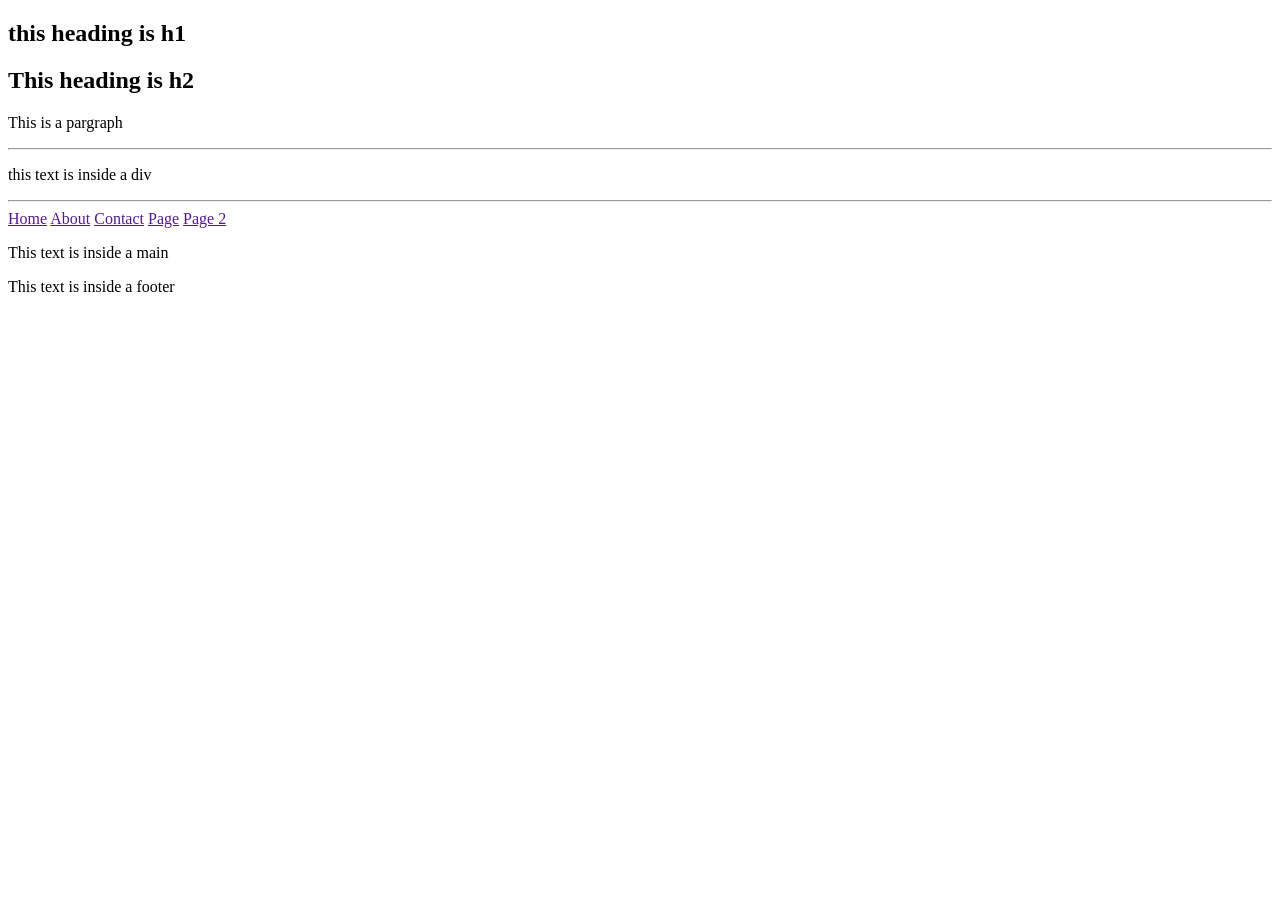
<file: index.html>
<!DOCTYPE html>
<html lang="en">
<head>
    <meta charset="UTF-8">
    <meta name="viewport" content="width=device-width, initial-scale=1.0">
    <title>Document</title>
</head>
<body>
    <section clas="part1">
        <h1>this heading is h1</h1>
        <h2>This heading is h2</h2>
        <p>This is a pargraph</p>
        <hr>
        <div>
            <p>
                this text is inside a div
            </p>
        </div>
        <hr>

        <nav class="navigation">
            <a href="">Home</a>
            <a href="">About</a>
            <a href="">Contact</a>
            <a href="">Page</a>
            <a href="">Page 2</a>
        </nav>

        <main>
            <p>This text is inside a main</p>
        </main>

        <footer>
            This text is inside a footer
        </footer>
    </section>
</body>
</html>
</file>
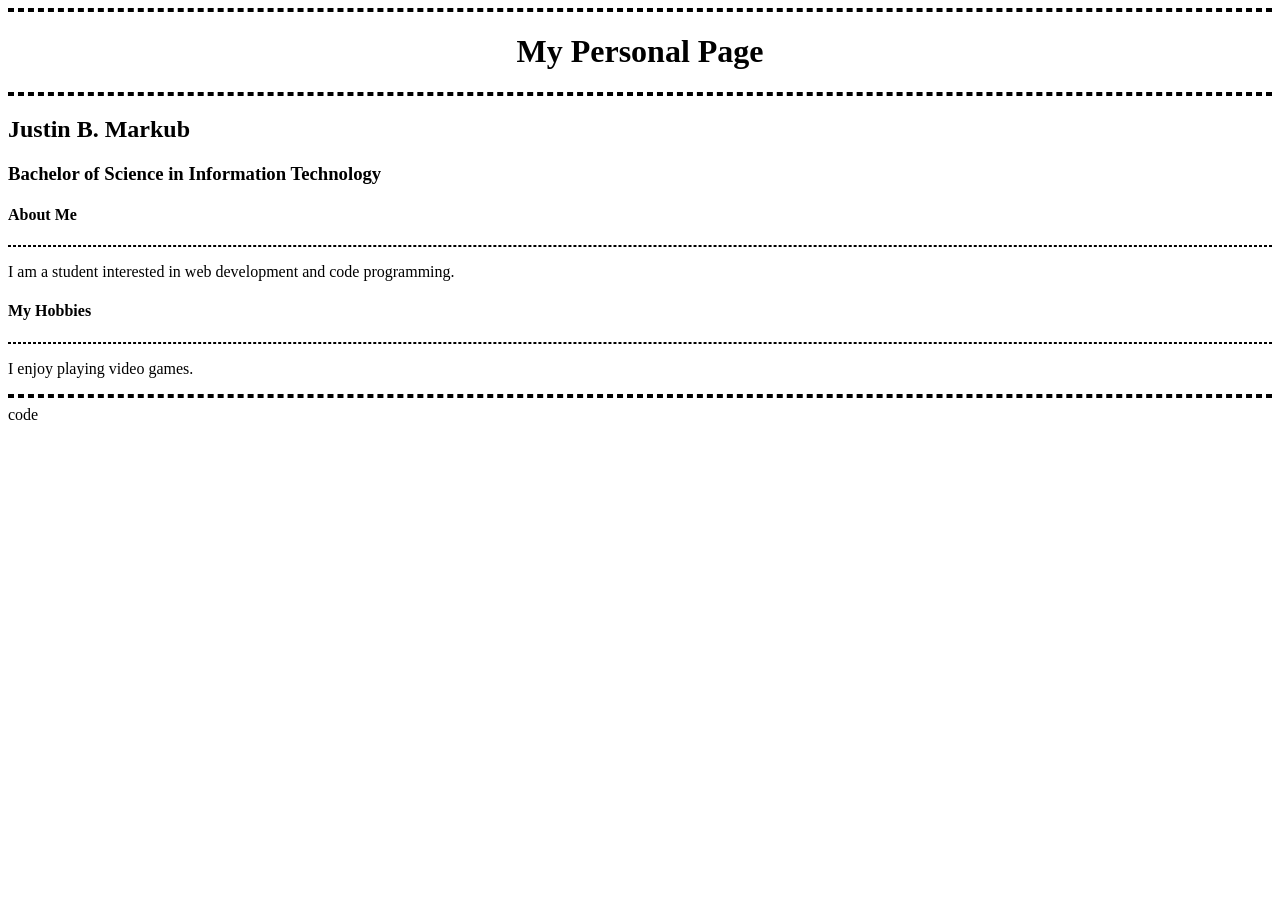
<file: html-lab/index.html>
<!DOCTYPE html>
<html lang="en">
<head>
    <meta charset="UTF-8">
    <meta name="viewport" content="width=device-width, initial-scale=1.0">
    <title>Lab Activity 1</title>
</head>
<body>
    <hr style="border: 2px dashed black;">
    <h1 style="text-align: center;">My Personal Page</h1>
    <hr style="border: 2px dashed black;">
    <h2>Justin B. Markub</h2>
    <h3>Bachelor of Science in Information Technology</h3>
    <h4>About Me</h4>
    <hr style="border: 1px dashed black;">
    <P>I am a student interested in web development and code programming.</P>
    <h4>My Hobbies</h4>
    <hr style="border: 1px dashed black;">
    <p>I enjoy playing video games.</p>
    <hr style="border: 2px dashed black;">
</body>code
</html>
</file>
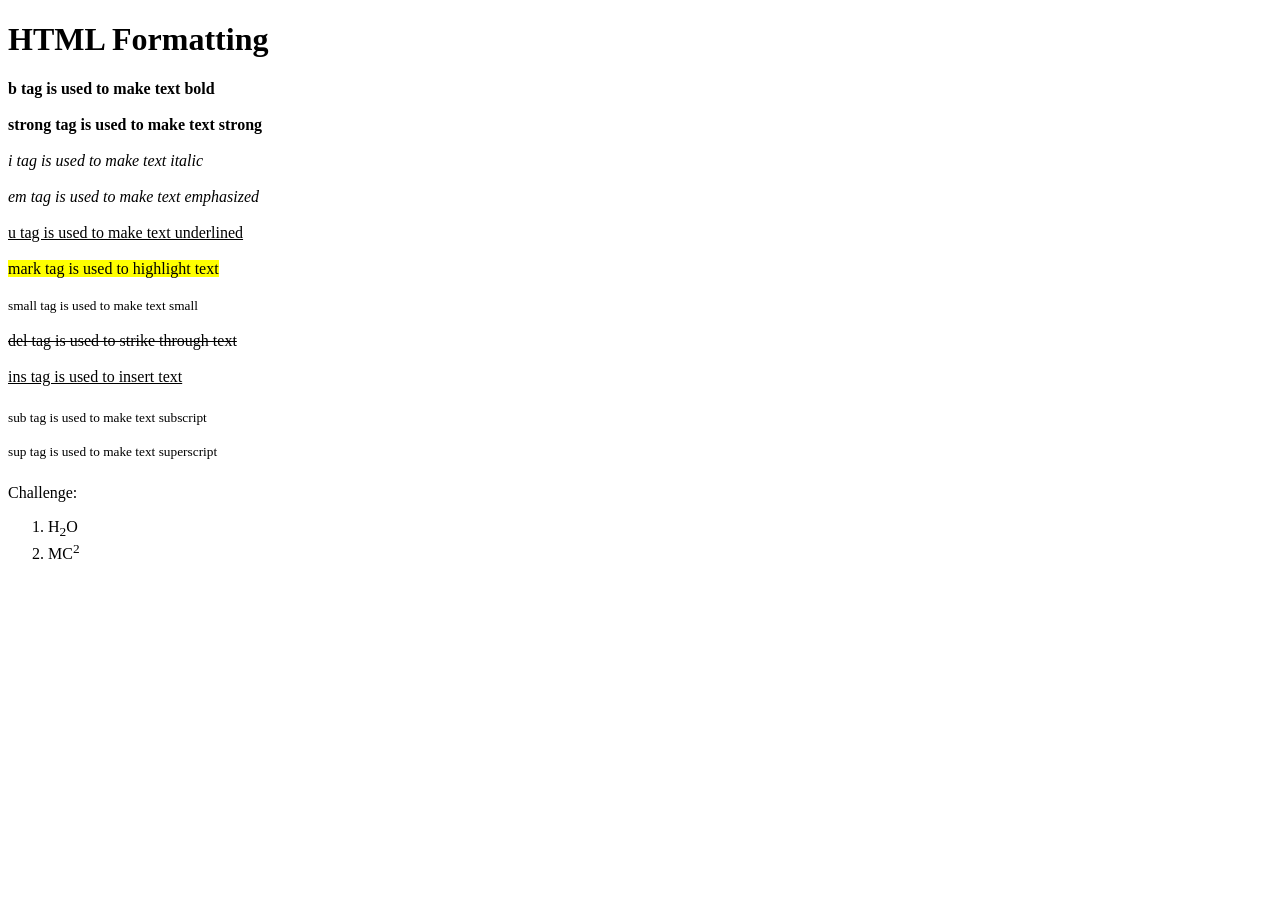
<file: html-lab/formatting.html>
<!DOCTYPE html>
<html lang="en">

<head>
    <meta charset="UTF-8">
    <meta name="viewport" content="width=device-width, initial-scale=1.0">
    <title>Lab Activity 2</title>
</head>

<body>
    <h1>HTML Formatting</h1>
    <p>
        <b>b tag is used to make text bold</b>
        <br><br>
        <strong>strong tag is used to make text strong</strong>
        <br><br>
        <i>i tag is used to make text italic</i>
        <br><br>
        <em>em tag is used to make text emphasized</em>
        <br><br>
        <u>u tag is used to make text underlined</u>
        <br><br>
        <mark>mark tag is used to highlight text</mark>
        <br><br>
        <small>small tag is used to make text small</small>
        <br><br>
        <del>del tag is used to strike through text</del>
        <br><br>
        <ins>ins tag is used to insert text</ins>
        <br><br>
        <sub>sub tag is used to make text subscript</sub>
        <br><br>
        <sup>sup tag is used to make text superscript</sup>
        <br><br>

        <!--Challenge Activity-->
        Challenge:
    <ol>
        <li>H<sub>2</sub>O</li>
        <li>MC<sup>2</sup></li>
    </ol>
    </p>
</body>

</html>
</file>
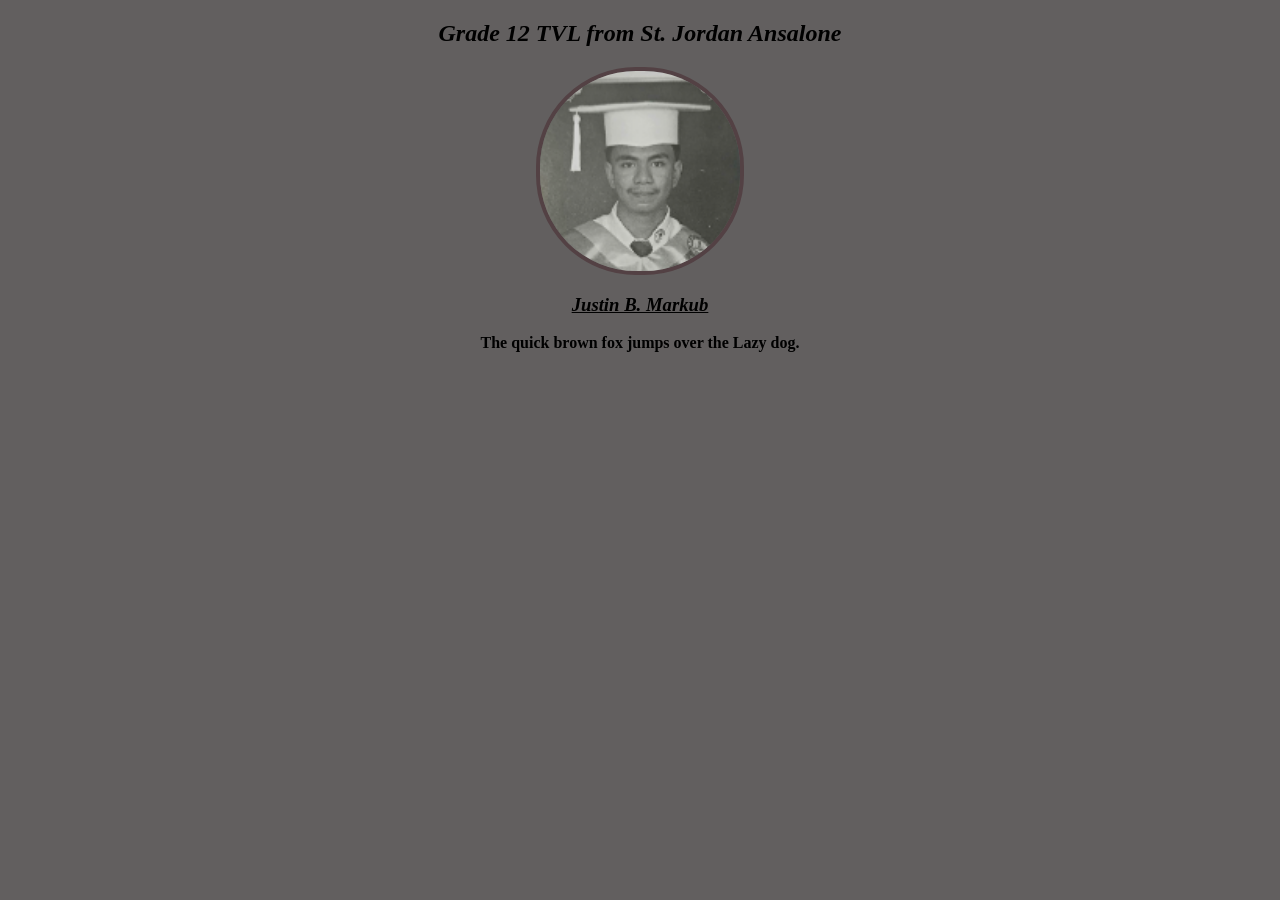
<file: html-lab/images.html>
<!DOCTYPE html>
<html lang="en">
<style>
    .profile-image {
        display: block;
        margin: 0 auto;
        border-radius: 100px;
        border: 4px solid rgb(83, 65, 68);
    }

    body {
        background-color: rgb(98, 95, 95);
        text-align: center;
    }
</style>

<head>
    <meta charset="UTF-8">
    <meta name="viewport" content="width=device-width, initial-scale=1.0">
    <title>images</title>
</head>

<body>
    <h2>
        <i>Grade 12 TVL from St. Jordan Ansalone</i>
    </h2>
    <a href="https://youtu.be/VmCTYPLsP6c?si=8pRlZux3rF4AElM6">
        <img src="profile.jpg" alt="My Profile Picture" width="200" height="200" class="profile-image">
    </a>
    <h3><u><i>
                Justin B. Markub
        </u></i>
    </h3>
    <p> <strong>
            The quick brown fox jumps over the Lazy dog.
        </strong>
    </p>
</body>

</html>
</file>
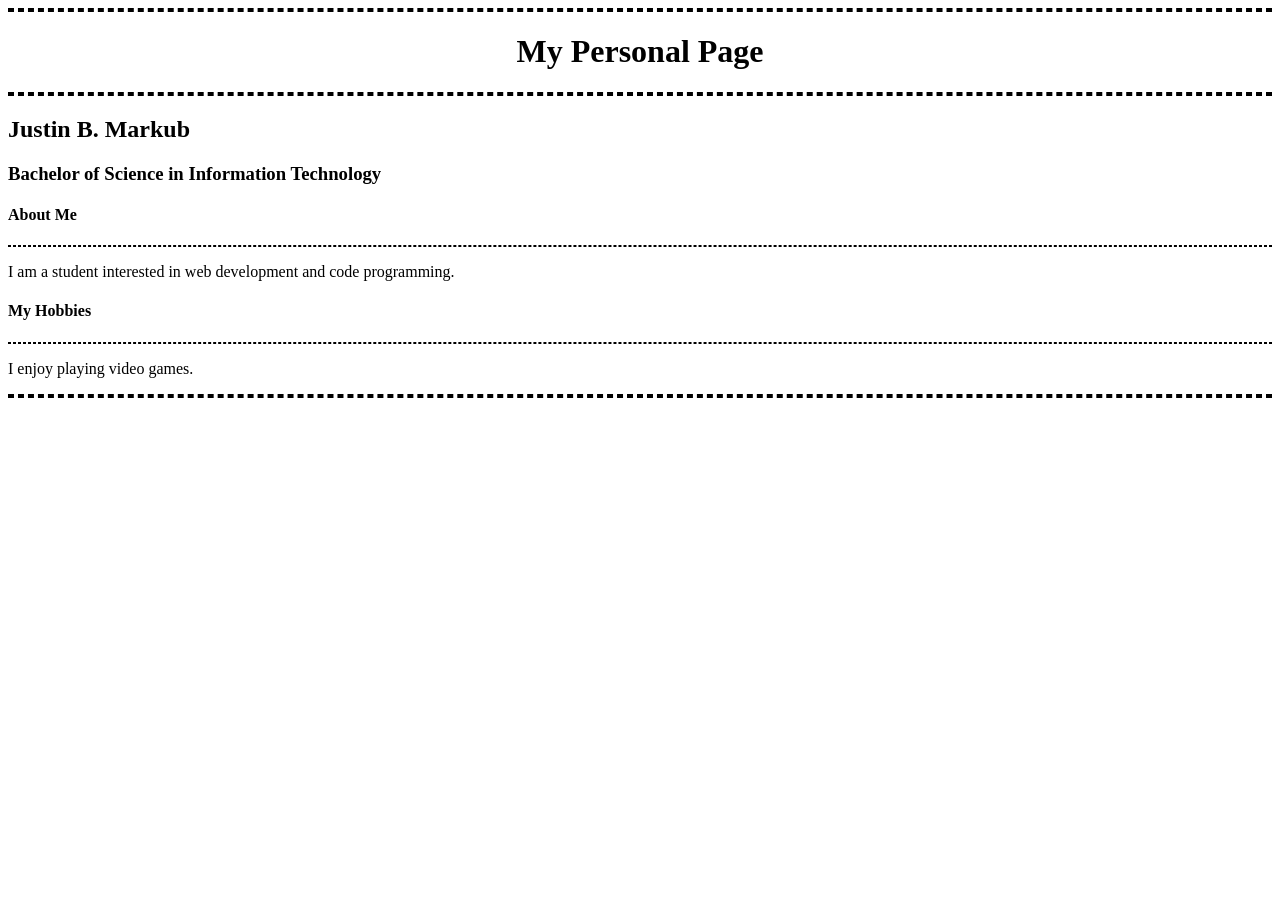
<file: html-lab/index1.html>
<!DOCTYPE html>
<html lang="en">

<head>
    <meta charset="UTF-8">
    <meta name="viewport" content="width=device-width, initial-scale=1.0">
    <title>Lab Activity 1</title>
</head>

<body>
    <hr style="border: 2px dashed black;">
    <h1 style="text-align: center;">My Personal Page</h1>
    <hr style="border: 2px dashed black;">
    <h2>Justin B. Markub</h2>
    <h3>Bachelor of Science in Information Technology</h3>
    <h4>About Me</h4>
    <hr style="border: 1px dashed black;">
    <P>I am a student interested in web development and code programming.</P>
    <h4>My Hobbies</h4>
    <hr style="border: 1px dashed black;">
    <p>I enjoy playing video games.</p>
    <hr style="border: 2px dashed black;">

</body>

</html>
</file>
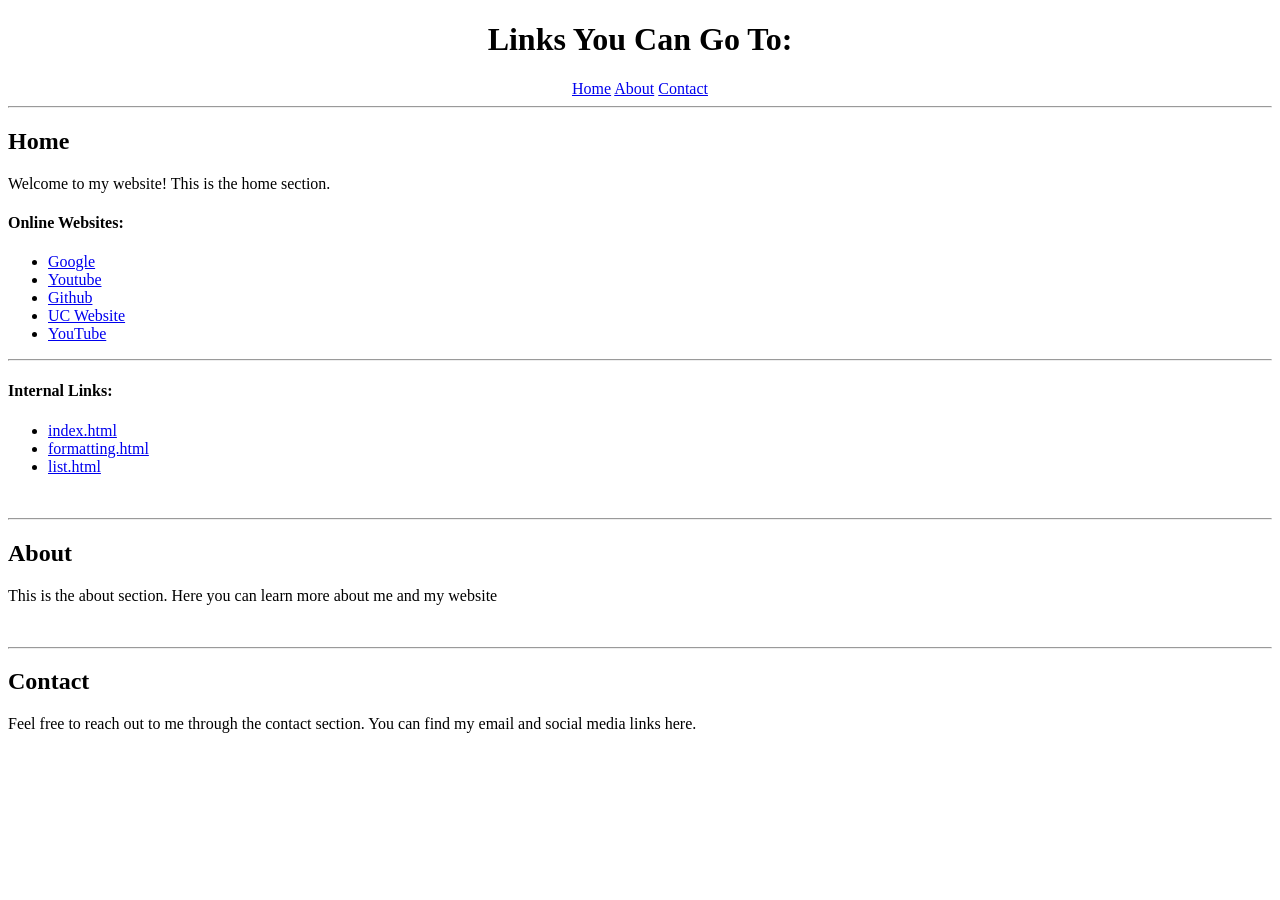
<file: html-lab/links.html>
<!DOCTYPE html>
<html lang="en">

<head>
    <meta charset="UTF-8">
    <meta name="viewport" content="width=device-width, initial-scale=1.0">
    <title>links</title>
    <style>
        .Title {
            text-align: center;
        }

        .navigation {
            text-align: center;
        }
    </style>
</head>

<body>
    <h1 class="Title">Links You Can Go To:</h1>
    <nav class="navigation">
        <a href="#Home">Home</a>
        <a href="#About">About</a>
        <a href="#Contact">Contact</a>
    </nav>
    <section id="Home">
        <hr>
        <h2>Home</h2>
        <p>Welcome to my website! This is the home section.</p>
    </section>
    <h4>Online Websites:</h4>
    <ul>
        <li><a href="https://www.google.com">Google</a></li>
        <li><a href="https://www.youtube.com">Youtube</a></li>
        <li><a href="https://www.github.com">Github</a></li>
        <li><a href="https://www.uc-bcf.edu.ph/">UC Website</a></li>
        <li><a href="https://www.youtube.com">YouTube</a></li>
    </ul>
    <hr>
    <h4>Internal Links:</h4>
    <ul>
        <li><a href="index.html">index.html</a></li>
        <li><a href="formatting.html">formatting.html</a></li>
        <li><a href="list.html">list.html</a></li>
    </ul>
    <br>
    <hr>
    <section id="About">
        <h2>About</h2>
        <p>This is the about section. Here you can learn more about me and my website</p>
    </section>
    <br>
    <hr>
    <section id="Contact">
        <h2>Contact</h2>
        <p>Feel free to reach out to me through the contact section. You can find my email and social media links here.
        </p>
    </section>
</body>

</html>
</file>
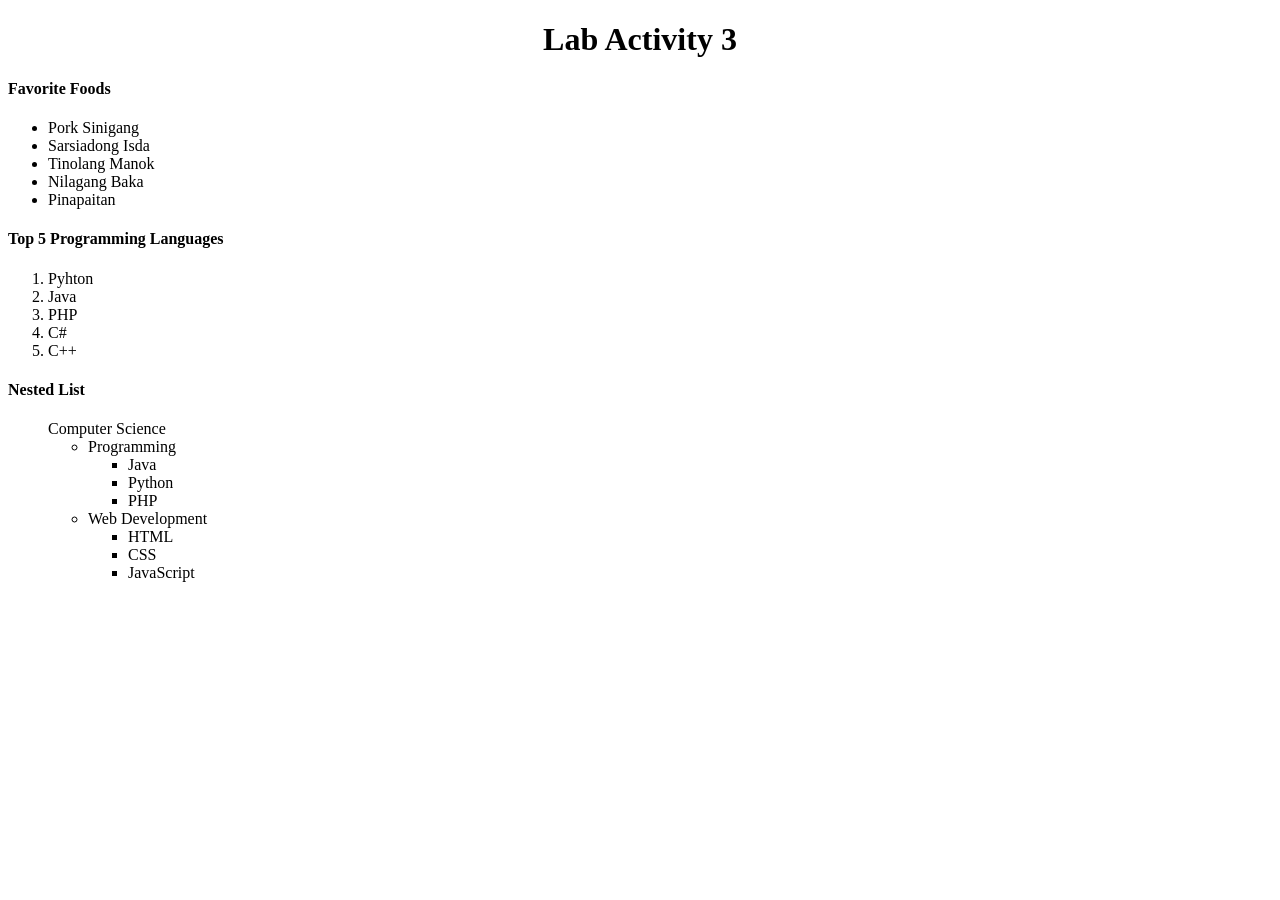
<file: html-lab/list.html>
<!DOCTYPE html>
<html lang="en">

<head>
    <meta charset="UTF-8">
    <meta name="viewport" content="width=device-width, initial-scale=1.0">
    <title>Lab Activity 3</title>
    <style>
        h1 {
            text-align: center;
        }
    </style>
</head>

<body>
    <h1>Lab Activity 3</h1>

    <!--Unordered List Section-->
    <h4>Favorite Foods</h4>
    <ul>
        <li>Pork Sinigang</li>
        <li>Sarsiadong Isda</li>
        <li>Tinolang Manok</li>
        <li>Nilagang Baka</li>
        <li>Pinapaitan</li>
    </ul>

    <!--Ordered List Section-->
    <h4>Top 5 Programming Languages</h4>
    <ol>
        <li>Pyhton</li>
        <li>Java</li>
        <li>PHP</li>
        <li>C#</li>
        <li>C++</li>
    </ol>

    <!--Nested List Section-->
    <h4>Nested List</h4>
    <ul>
        <li style="list-style: none;">Computer Science
            <ul>
                <li>Programming
                    <ul>
                        <li>Java</li>
                        <li>Python</li>
                        <li>PHP</li>
                    </ul>
                </li>
                <li>Web Development
                    <ul>
                        <li>HTML</li>
                        <li>CSS</li>
                        <li>JavaScript</li>
                    </ul>
                </li>
            </ul>
        </li>
    </ul>
</body>

</html>
</file>
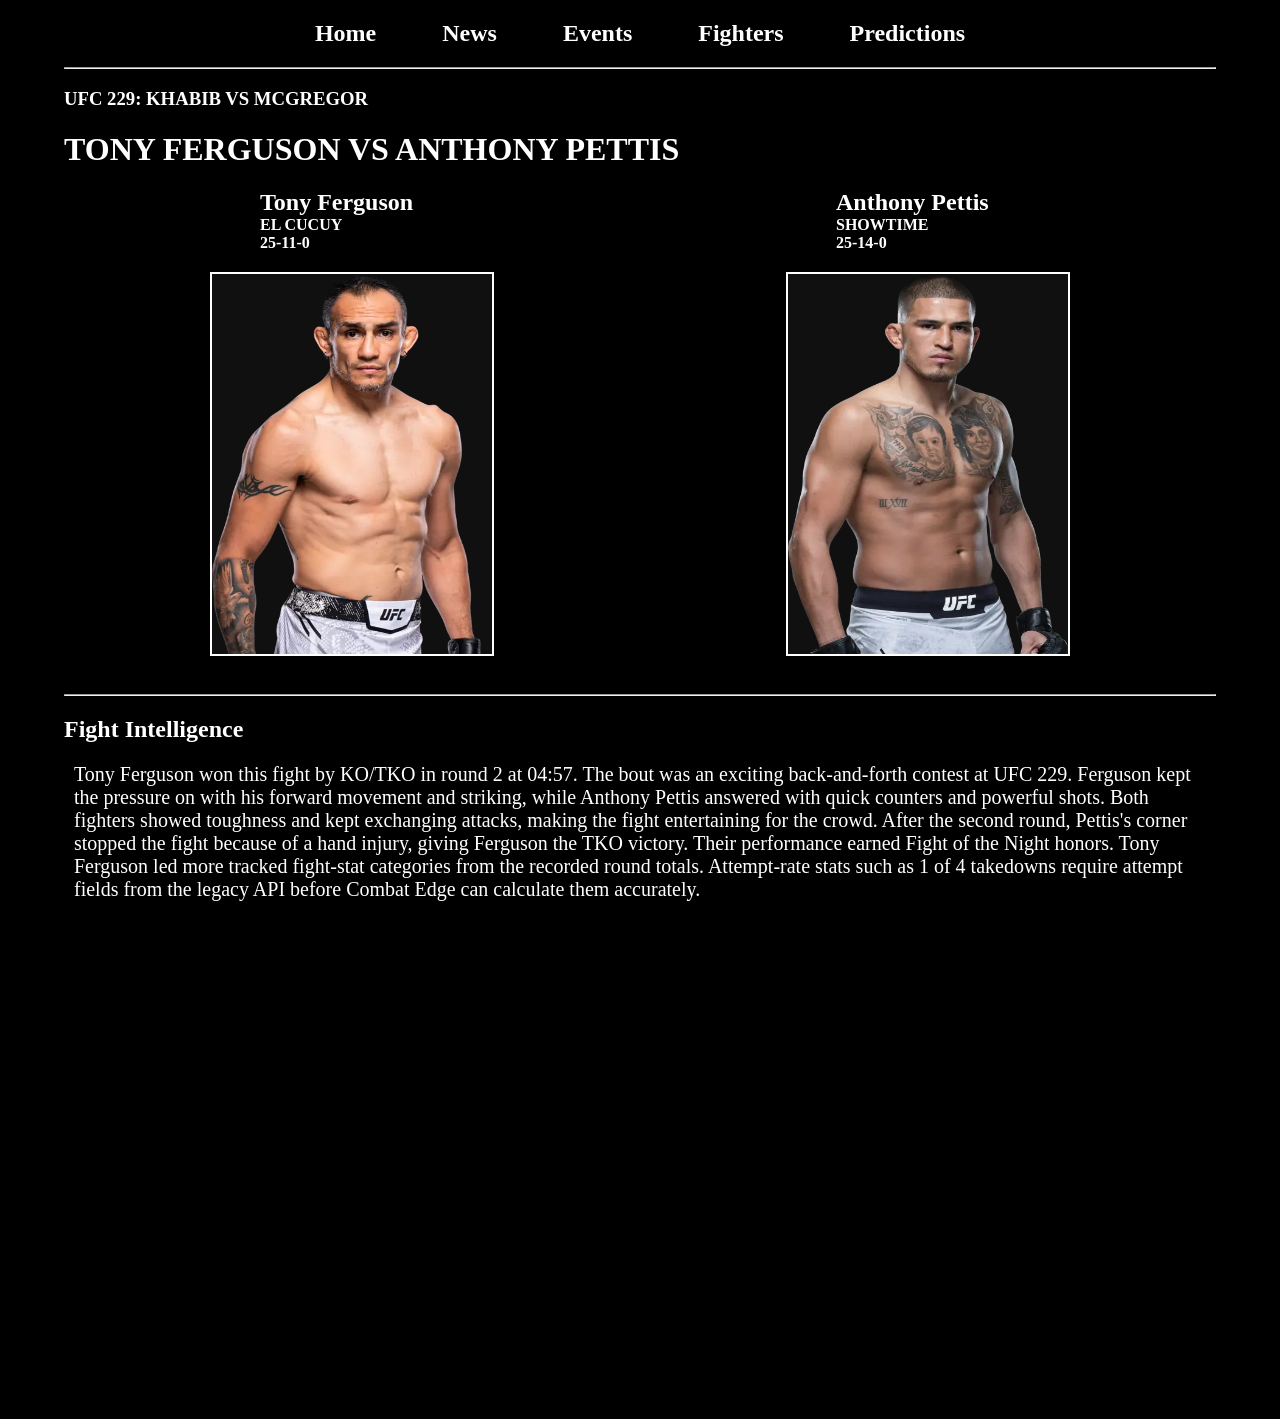
<file: html-lab/multimedia.html>
<!DOCTYPE html>
<html lang="en">
<head>
    <meta charset="UTF-8">
    <meta name="viewport" content="width=device-width, initial-scale=1.0">
    <title>Lab Activity 9</title>
    <style>
        body {
            background-color: black;
            color: white;
            margin:auto 5%;
        }
        a, nav {
            color: white;
            text-decoration: none;
            margin: 0px 30px;
            text-align: center;
        }
        .fighters, img {
            display: flex;
            justify-content: space-around;
        }
        .fighters h2 {
            margin: 0 50px;
        }
        .fighters h4 {
            margin: 0 50px;
        }
        .fighters .record {
            margin: 0 50px 20px;
        }
        img {
        border: 2px solid white;
        margin-bottom: 30px;
        background-color: rgb(17, 16, 16);
        }
        article p {
            margin-left: 10px;
            margin-right: 10px;
            font-size: 20px;
        }
    </style>
</head>
<body>
    <header>
        <nav label="top_navigation">
            <h2>
                <a href="">Home</a>
                <a href="">News</a>
                <a href="">Events</a>
                <a href="">Fighters</a>
                <a href="">Predictions</a>
            </h2>
        </nav>
        <hr>
        <h3>UFC 229: KHABIB VS MCGREGOR</h3>
        <h1>TONY FERGUSON VS ANTHONY PETTIS</h1>
    </header>
    <main>
        <section class="fighters">
            <div>
                <h2><label for="ferguson">Tony Ferguson</label></h2>
                <h4>EL CUCUY</h4>
                <h4 class="record">25-11-0</h4>
                <img src="FERGUSON_TONY_L_12-16.webp" alt="tony ferguson" width="280" height="380px">
            </div>
            <div>
                <h2><label for="pettis">Anthony Pettis</label></h2>
                <h4>SHOWTIME</h4>
                <h4 class="record">25-14-0</h4>
                <img src="PETTIS_ANTHONY_L_0.webp" alt="anthony pettis" width="280" height="380px">
            </div>
        </section>
        <hr>
        <article>
            <h1>Fight Intelligence</h1>
            <p>Tony Ferguson won this fight by KO/TKO in round 2 at 04:57. The bout was an exciting back-and-forth contest at UFC 229. Ferguson kept the pressure on with his forward movement and striking, while Anthony Pettis answered with quick counters and powerful shots. Both fighters showed toughness and kept exchanging attacks, making the fight entertaining for the crowd. After the second round, Pettis's corner stopped the fight because of a hand injury, giving Ferguson the TKO victory. Their performance earned Fight of the Night honors. Tony Ferguson led more tracked fight-stat categories from the recorded round totals. Attempt-rate stats such as 1 of 4 takedowns require attempt fields from the legacy API before Combat Edge can calculate them accurately.</p>
        </article>
        <div>
            <iframe width="1383" height="494" src="https://www.youtube.com/embed/VmCTYPLsP6c" title="Тони Фергюсон vs Энтони Петтис: Вспоминаем бой" frameborder="0" allow="accelerometer; autoplay; clipboard-write; encrypted-media; gyroscope; picture-in-picture; web-share" referrerpolicy="strict-origin-when-cross-origin" allowfullscreen></iframe>
        </div>
    </main>
</body>
</html>
</file>
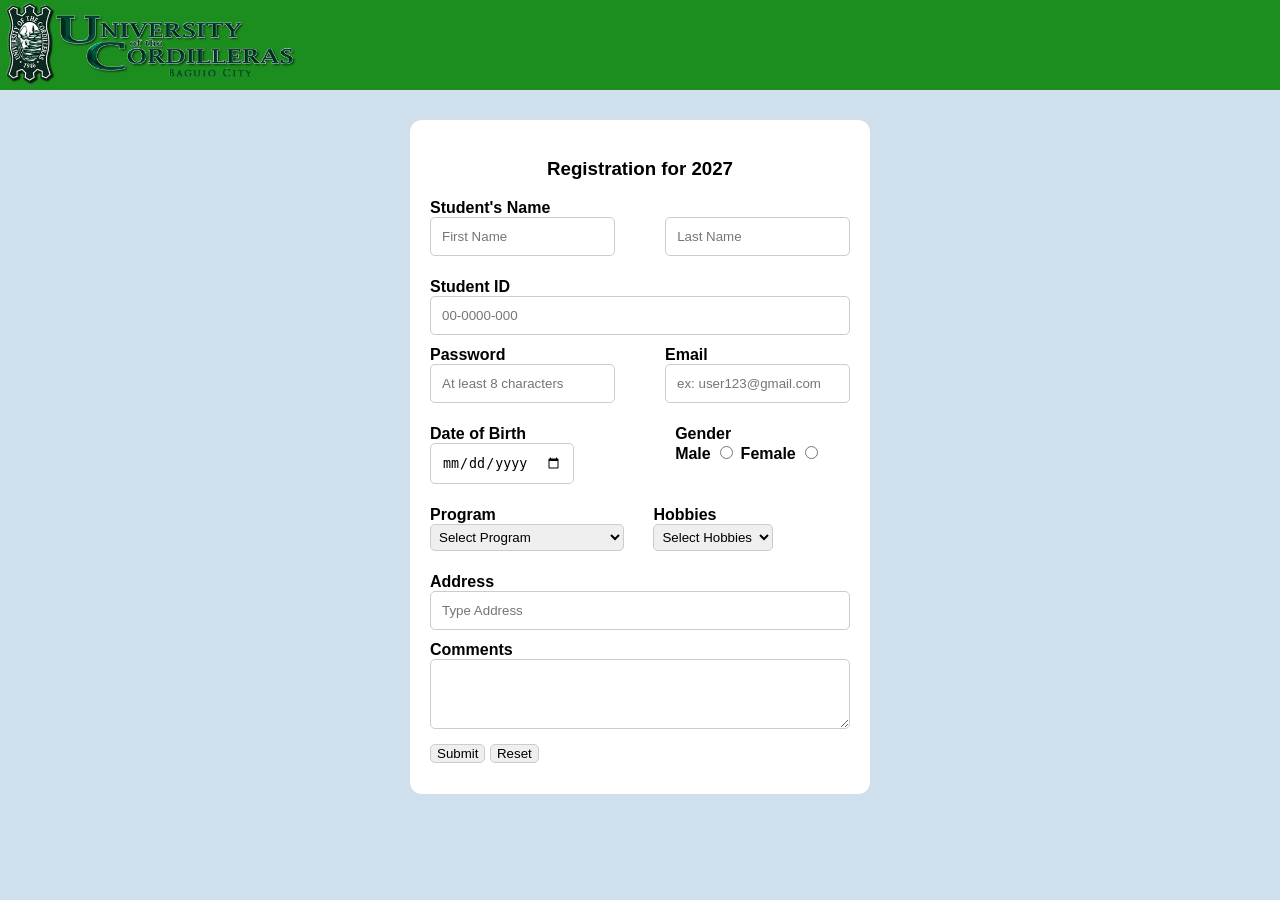
<file: html-lab/registration.html>
<!DOCTYPE html>
<html lang="en">

<head>
    <meta charset="UTF-8">
    <meta name="viewport" content="width=device-width, initial-scale=1.0">
    <title>UC-Registration</title>
    <style>
        img {
            width: 300px;
            height: auto;
        }

        header {
            background-color: rgba(0, 128, 0, 0.868);
            width: 100%;
        }

        body {
            margin: 0;
            background-color: rgb(208, 223, 236);
            font-family: Arial, Helvetica, sans-serif;
        }

        form {
            padding: 20px;
            width: 420px;
            margin: 30px auto;
            background: white;
            border-radius: 12px;
        }

        div {
            margin-bottom: 11px;
        }

        label {
            font-weight: 600;
        }

        .fname,
        .lname,
        .studentID,
        .password,
        .email,
        .bdate,
        .address {
            width: 100%;
            box-sizing: border-box;
            padding: 11px;
            border-radius: 5px;
            border: 1px solid #ccc;
        }

        select,
        textarea {
            width: 100%;
            box-sizing: border-box;
            padding: 4px;
            border-radius: 5px;
            border: 1px solid #ccc;
        }

        button {
            border-radius: 5px;
            border: 1px solid #ccc;
        }
    </style>
</head>

<body>
    <header>
        <img src="uc_logo_green_ext_h150.png" alt="uc_logo">
    </header>

    <form>
        <center>
            <h3>Registration for 2027</h3>
        </center>

        <div style="display: flex; gap: 12%;">
            <div>
                <label for="fname">Student's Name</label><br>
                <input class="fname" type="text" id="fname" placeholder="First Name" required>
            </div>

            <div>
                <br><input class="lname" type="text" placeholder="Last Name" required>
            </div>
        </div>

        <div>
            <label for="studentID">Student ID</label><br>
            <input class="studentID" type="text" id="studentID" placeholder="00-0000-000" maxlength="10" required>
        </div>

        <div style="display: flex; gap: 50px;">
            <div>
                <label for="password">Password</label><br>
                <input class="password" type="password" id="password" minlength="8" maxlength="20"
                    placeholder="At least 8 characters" required>
            </div>

            <div>
                <label for="email">Email</label><br>
                <input class="email" type="email" id="email" placeholder="ex: user123@gmail.com" maxlength="50"
                    required>
            </div>
        </div>

        <div style="display: flex; gap: 24%;">
            <div>
                <label for="bdate">Date of Birth</label><br>
                <input class="bdate" type="date" id="bdate" required>
            </div>

            <div>
                <label>Gender</label><br>
                <label for="male">Male</label>
                <input type="radio" id="male" name="gender" value="Male" required>

                <label for="female">Female</label>
                <input type="radio" id="female" name="gender" value="Female">
            </div>
        </div>

        <div style="display: flex; gap: 7%;">
            <div>
                <label for="program">Program</label><br>
                <select name="program" id="program" required>
                    <option value="" selected disabled>Select Program</option>
                    <option value="BSIT">BS Information Technology</option>
                    <option value="BSCS">BS Computer Science</option>
                    <option value="BSBA">BS Business Administration</option>
                    <option value="BSA">BS Accountancy</option>
                    <option value="BSPsych">BS Psychology</option>
                    <option value="BSN">BS Nursing</option>
                </select>
            </div>

            <div>
                <label for="hobbies">Hobbies</label><br>
                <select name="hobbies" id="hobbies" required>
                    <option value="" selected disabled>Select Hobbies</option>
                    <option value="Reading">Reading</option>
                    <option value="">Sports</option>
                    <option value="">Music</option>
                    <option value="">Drawing</option>
                    <option value="">Traveling</option>
                    <option value="">Gaming</option>
                </select>
            </div>
        </div>

        <div>
            <label for="Address">Address</label><br>
            <input class="address" type="text" id="address" maxlength="100" placeholder="Type Address" required>
        </div>

        <div>
            <label for="comments">Comments</label><br>
            <textarea name="comments" id="comments" rows="4"></textarea>
        </div>

        <div>
            <button type="submit">Submit</button>
            <button type="reset">Reset</button>
        </div>
    </form>
</body>

</html>
</file>
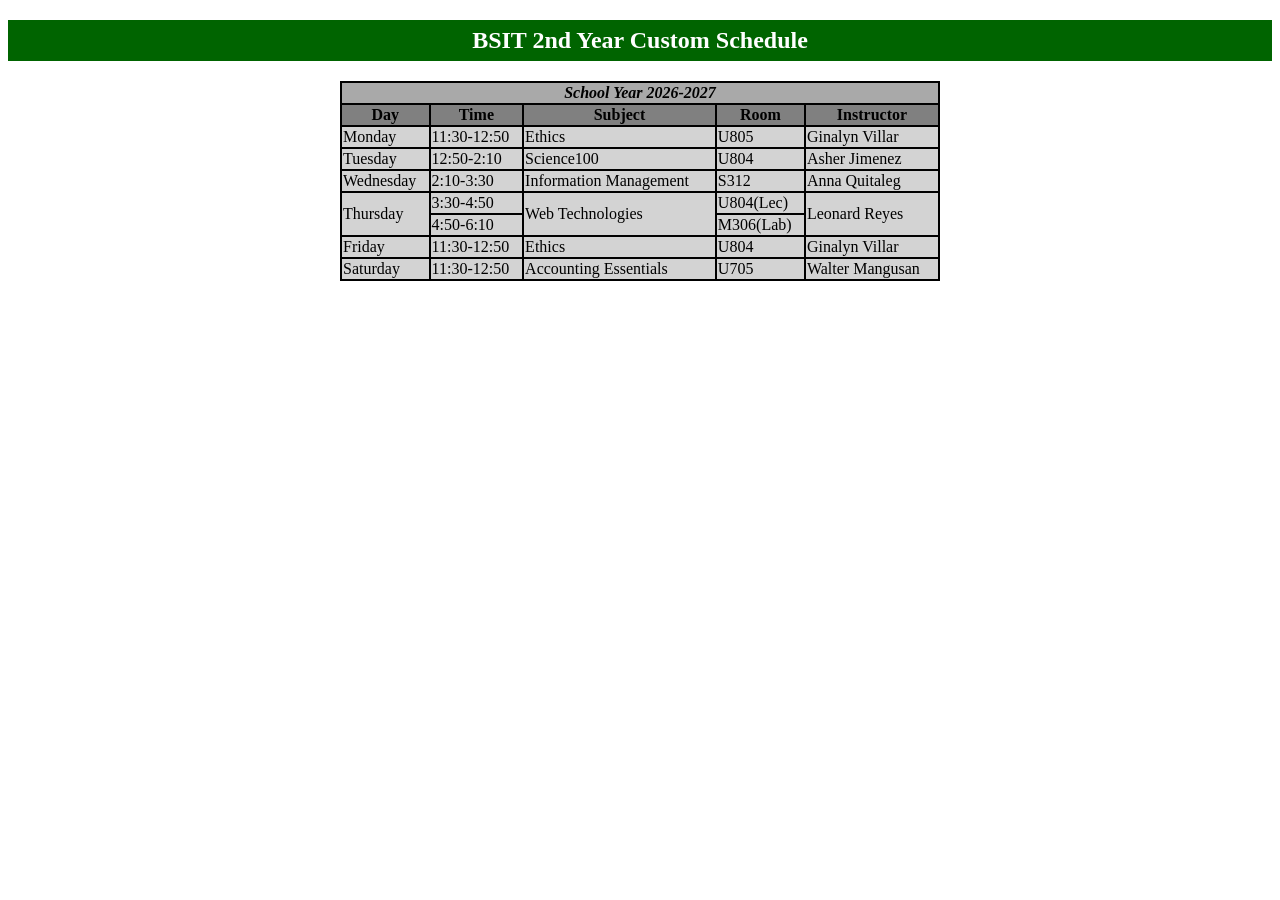
<file: html-lab/schedule.html>
<!DOCTYPE html>
<html lang="en">
<head>
    <meta charset="UTF-8">
    <meta name="viewport" content="width=device-width, initial-scale=1.0">
    <title>Schedule</title>
    <style>
        .titleHeading{
            background-color: darkgreen;
            text-align: center;
            color: white;
            padding: 7px;
        }
    </style>
</head>
<body>
    <h2 class="titleHeading">BSIT 2nd Year Custom Schedule</h2>
    <table align="center" bgcolor="black" width="600">
        <tr bgcolor="darkgray">
            <th colspan="5"> 
                <i>
                School Year 2026-2027
                </i>
            </th>
        </tr>
        <tr bgcolor="gray">
            <th>Day</th>
            <th>Time</th>
            <th>Subject</th>
            <th>Room</th>
            <th>Instructor</th>
        </tr>
        <tr bgcolor="lightgray">
            <td>Monday</td>
            <td>11:30-12:50</td>
            <td>Ethics</td>
            <td>U805</td>
            <td>Ginalyn Villar</td>
        </tr>
        <tr bgcolor="lightgray">
            <td>Tuesday</td>
            <td>12:50-2:10</td>
            <td>Science100</td>
            <td>U804</td>
            <td>Asher Jimenez</td>
        </tr>
        <tr bgcolor="lightgray">
            <td>Wednesday</td>
            <td>2:10-3:30</td>
            <td>Information Management</td>
            <td>S312</td>
            <td>Anna Quitaleg</td>
        </tr>
        <tr bgcolor="lightgray">
            <td rowspan="2">Thursday</td>
            <td>3:30-4:50</td>
            <td rowspan="2">Web Technologies</td>
            <td>U804(Lec)</td>
            <td rowspan="2">Leonard Reyes</td>
        </tr>
        <tr bgcolor="lightgray">
            <td>4:50-6:10</td>
            <td>M306(Lab)</td>
        </tr>
        <tr bgcolor="lightgray">
            <td>Friday</td>
            <td>11:30-12:50</td>
            <td>Ethics</td>
            <td>U804</td>
            <td>Ginalyn Villar</td>
        </tr>
        <tr bgcolor="lightgray">
            <td>Saturday</td>
            <td>11:30-12:50</td>
            <td>Accounting Essentials</td>
            <td>U705</td>
            <td>Walter Mangusan</td>
        </tr>
    </table>
</body>
</html>
</file>
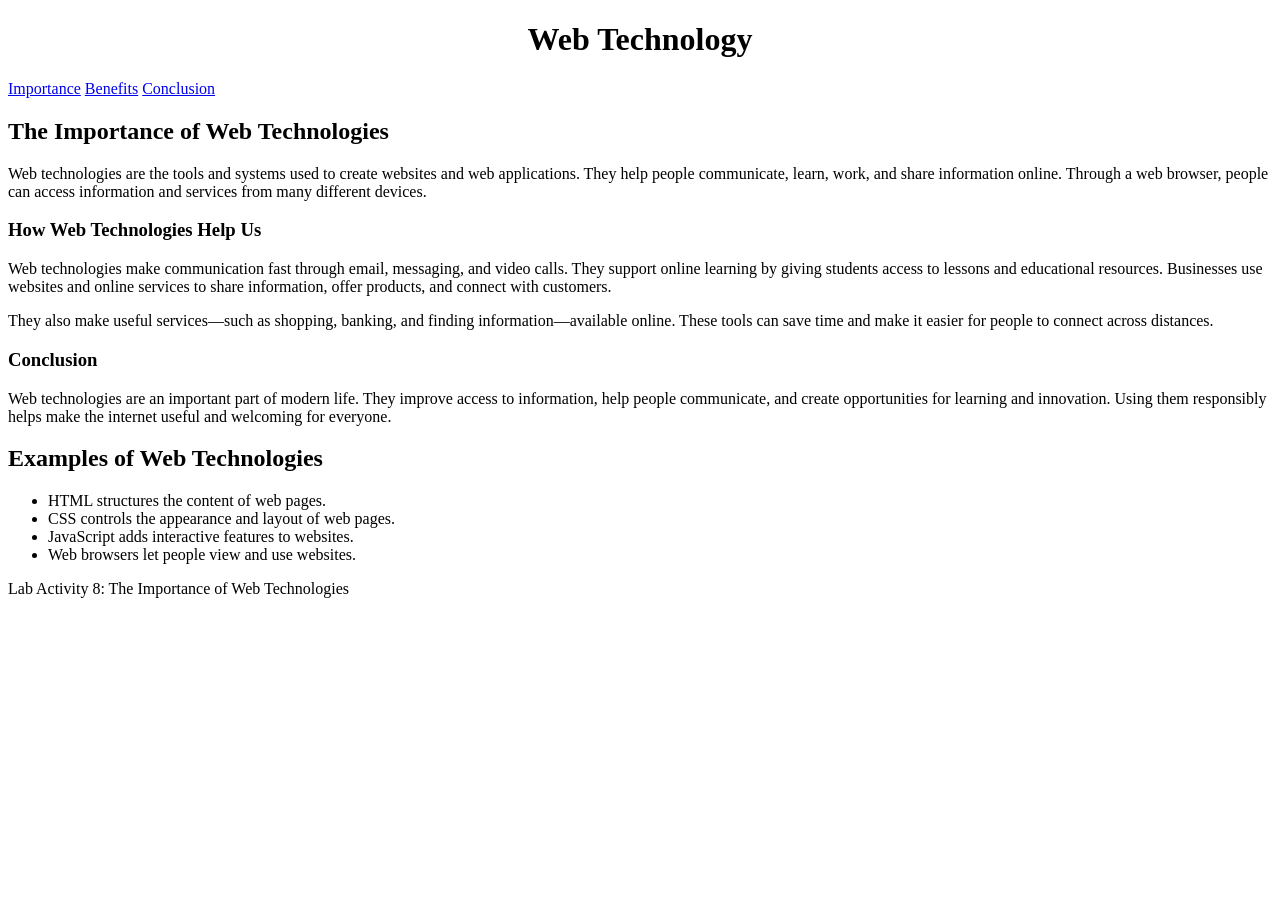
<file: html-lab/semantic.html>
<!DOCTYPE html>
<html lang="en">
<head>
    <meta charset="UTF-8">
    <meta name="viewport" content="width=device-width, initial-scale=1.0">
    <title>Lab Activity 8</title>
</head>
<body>
    <header>
        <h1 style="text-align: center;">Web Technology</h1>
        <nav aria-label="Main navigation">
            <a href="#importance">Importance</a>
            <a href="#benefits">Benefits</a>
            <a href="#conclusion">Conclusion</a>
        </nav>
    </header>

    <main>
        <section id="importance">
            <article>
                <h2>The Importance of Web Technologies</h2>
                <p>Web technologies are the tools and systems used to create websites and web applications. They help people communicate, learn, work, and share information online. Through a web browser, people can access information and services from many different devices.</p>

                <section id="benefits">
                    <h3>How Web Technologies Help Us</h3>
                    <p>Web technologies make communication fast through email, messaging, and video calls. They support online learning by giving students access to lessons and educational resources. Businesses use websites and online services to share information, offer products, and connect with customers.</p>
                    <p>They also make useful services—such as shopping, banking, and finding information—available online. These tools can save time and make it easier for people to connect across distances.</p>
                </section>

                <section id="conclusion">
                    <h3>Conclusion</h3>
                    <p>Web technologies are an important part of modern life. They improve access to information, help people communicate, and create opportunities for learning and innovation. Using them responsibly helps make the internet useful and welcoming for everyone.</p>
                </section>
            </article>
        </section>

        <aside>
            <h2>Examples of Web Technologies</h2>
            <ul>
                <li>HTML structures the content of web pages.</li>
                <li>CSS controls the appearance and layout of web pages.</li>
                <li>JavaScript adds interactive features to websites.</li>
                <li>Web browsers let people view and use websites.</li>
            </ul>
        </aside>
    </main>

    <footer>
        <p>Lab Activity 8: The Importance of Web Technologies</p>
    </footer>
</body>
</html>
</file>
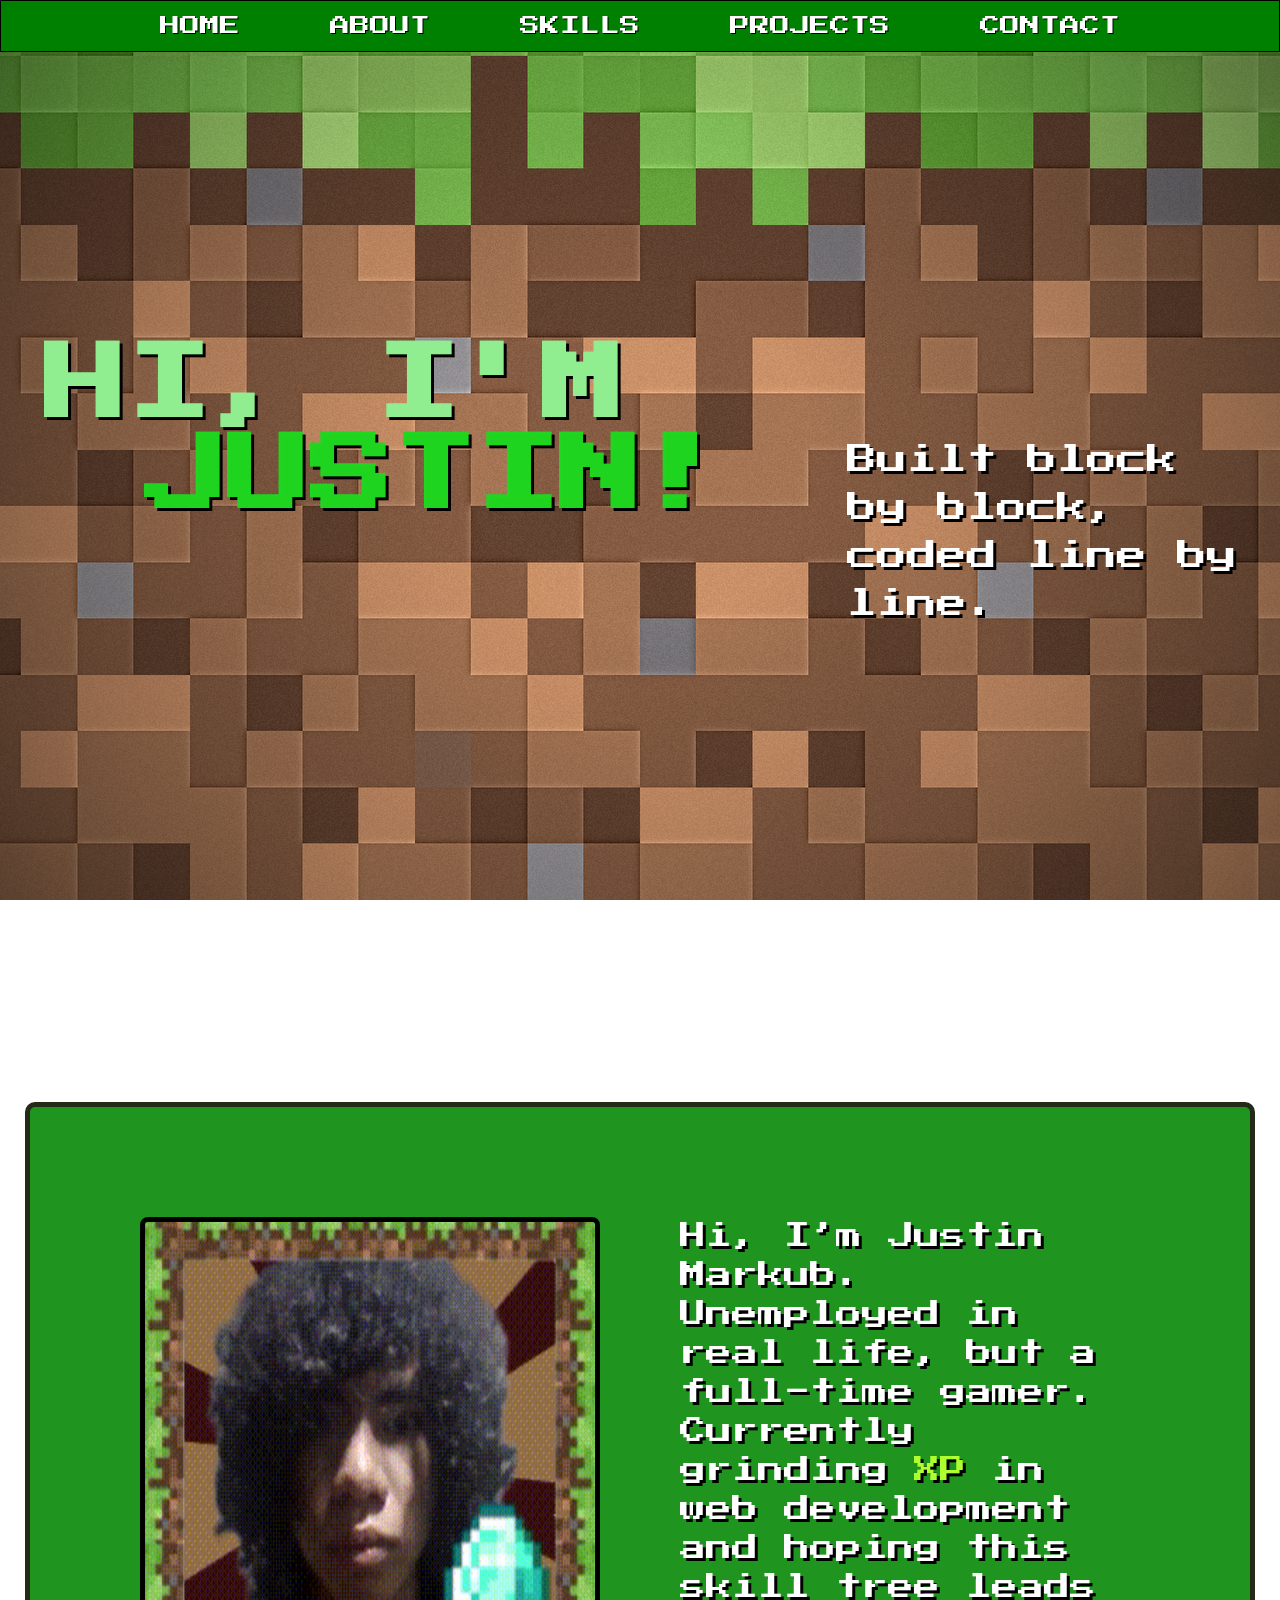
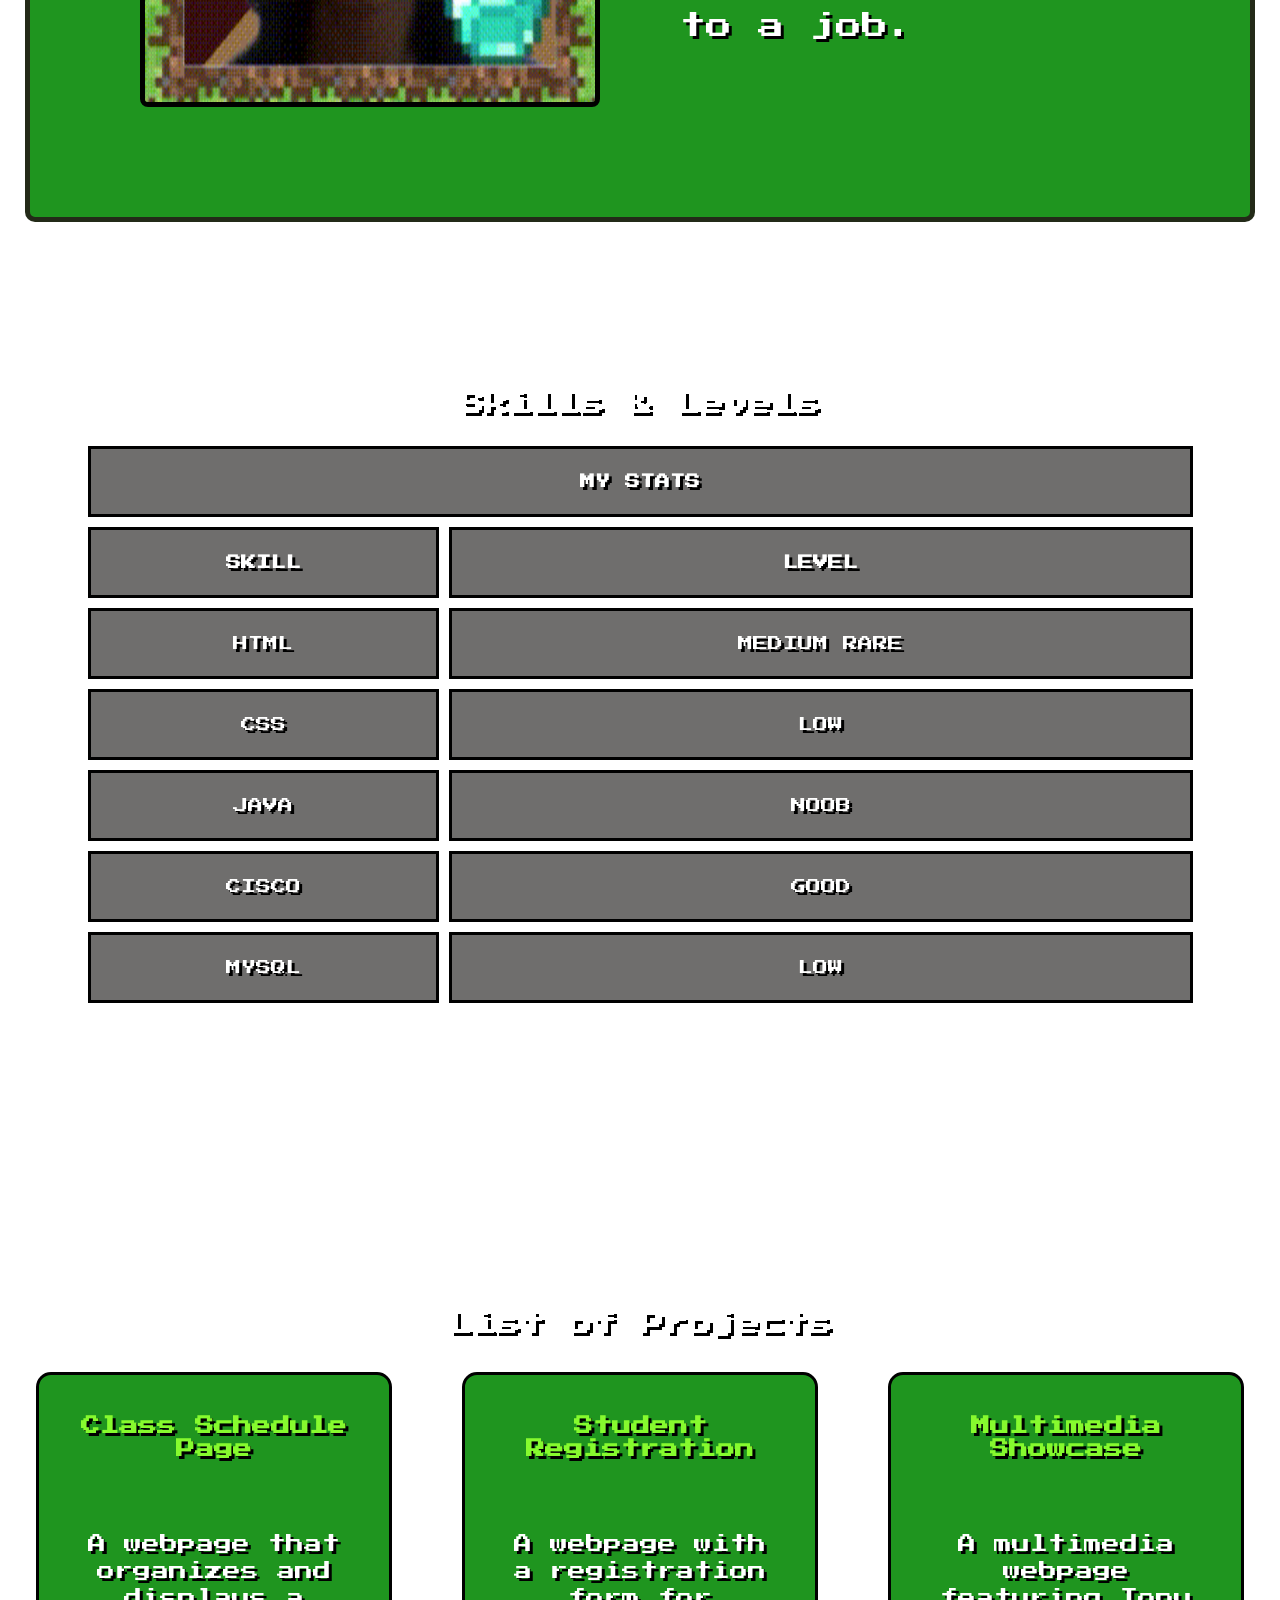
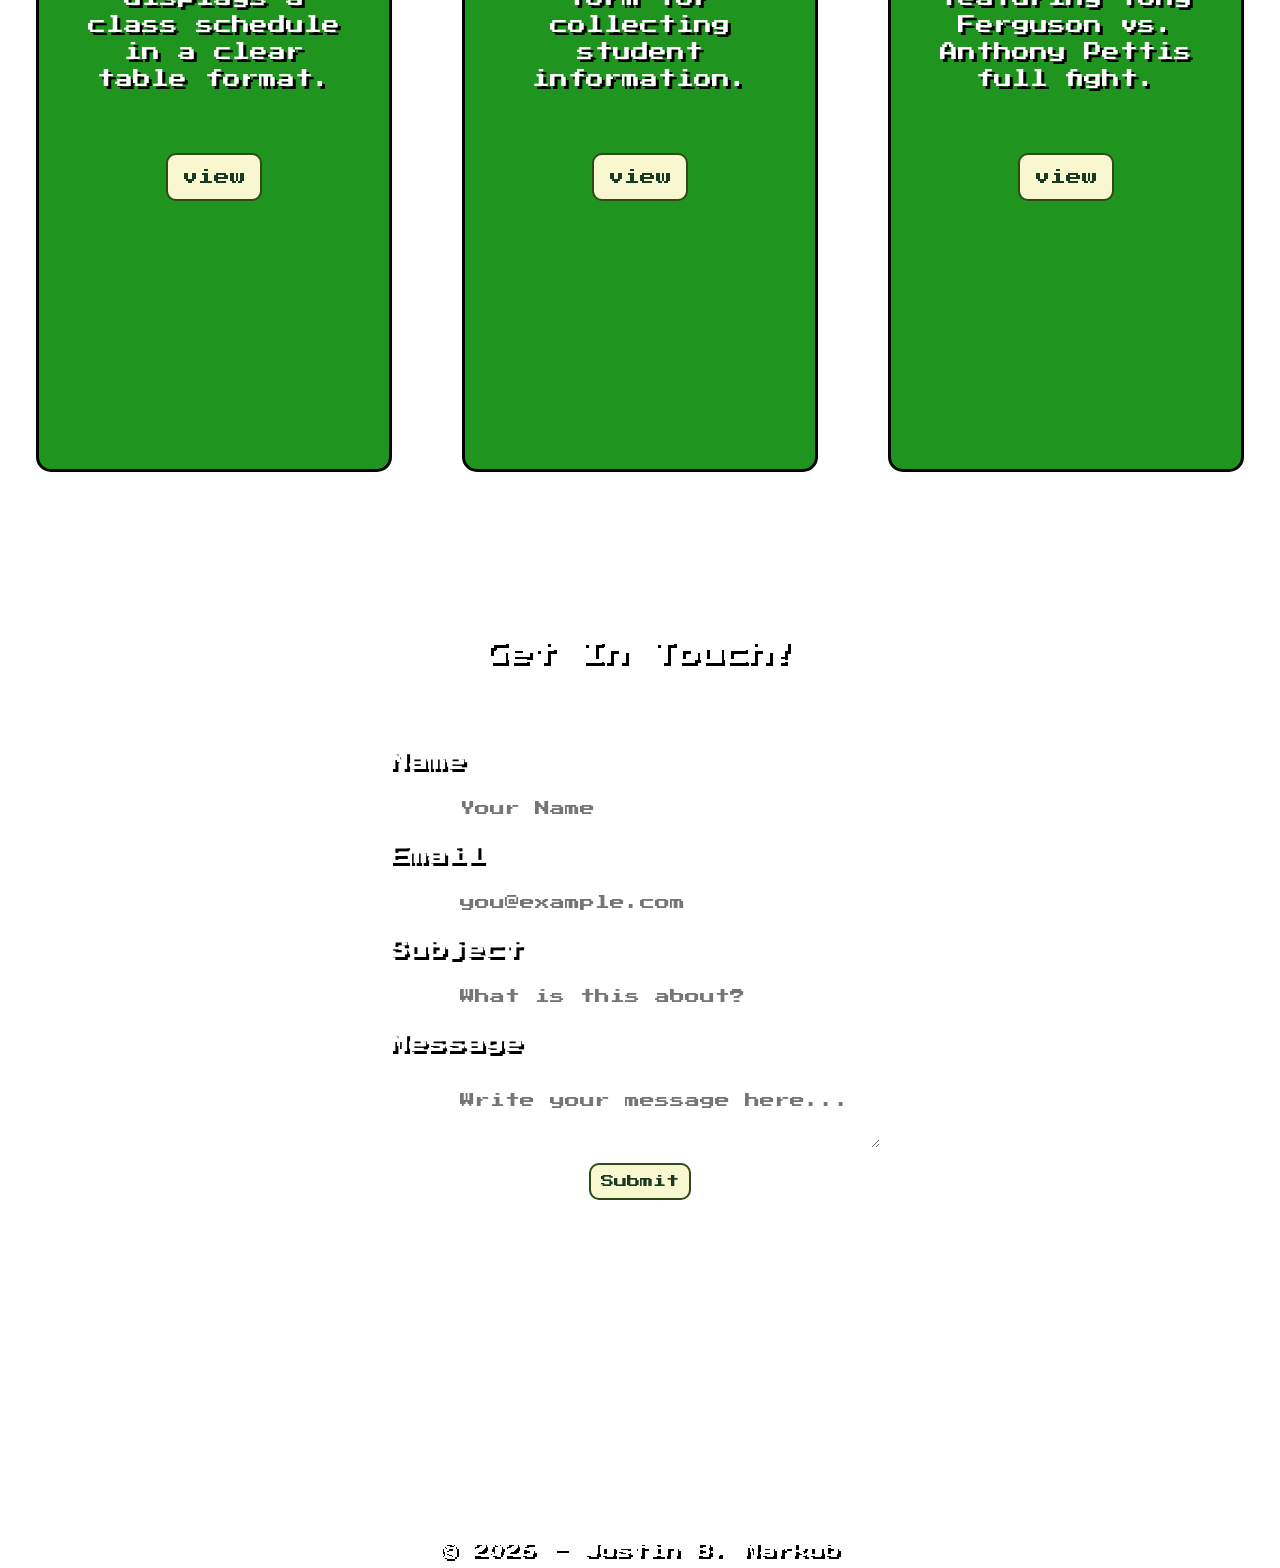
<file: html-lab/final-project/portfolio.html>
<!DOCTYPE html>
<html lang="en">

<head>
    <meta charset="UTF-8">
    <meta name="viewport" content="width=device-width, initial-scale=1.0">
    <title>Justin Dev | Portfolio</title>
    <link rel="stylesheet" href="portfolio.css">
    <link rel="preconnect" href="https://fonts.googleapis.com">
    <link rel="preconnect" href="https://fonts.gstatic.com" crossorigin>
    <link href="https://fonts.googleapis.com/css2?family=Press+Start+2P&display=swap" rel="stylesheet">
</head>

<body>
    <header>
        <nav class="navigation">
            <a href="#home">HOME</a>
            <a href="#about">ABOUT</a>
            <a href="#skills">SKILLS</a>
            <a href="#projects">PROJECTS</a>
            <a href="#contact">CONTACT</a>
        </nav>
    </header>

    <main>
        <section class="home" id="home">
            <div class="intro">
                <h1 style="color: lightgreen;">HI, I'M</h1>
                <h1 class="justin"> JUSTIN!</h1>
            </div>
            <p>Built block by block, coded line by line.</p>
        </section>

        <section class="about" id="about">
            <div>
                <img class="profile-gif" src="profile2.gif" alt="Profile picture">
                <p>Hi, I’m Justin Markub. Unemployed in real life, but a full-time gamer. Currently grinding <span
                        style="color: greenyellow">XP</span> in web development and hoping this skill tree leads to a
                    job.</p>
            </div>

        </section>

        <section class="skills" id="skills">
            <div>
                <h1>Skills & Levels</h3>
                    <table width="1100">
                        <tr>
                            <th colspan="2">MY STATS</th>
                        </tr>
                        <tr>
                            <th>SKILL</th>
                            <th>LEVEL</th>
                        </tr>
                        <tr>
                            <td>HTML</td>
                            <td>MEDIUM RARE</td>
                        </tr>
                        <tr>
                            <td>CSS</td>
                            <td>LOW</td>
                        </tr>
                        <tr>
                            <td>JAVA</td>
                            <td>NOOB</td>
                        </tr>
                        <tr>
                            <td>CISCO</td>
                            <td>GOOD</td>
                        </tr>
                        <tr>
                            <td>MYSQL</td>
                            <td>LOW</td>
                        </tr>
                    </table>
            </div>
        </section>

        <section class="projects" id="projects">
            <h1>List of Projects</h1>
            <div class="cards">
                <h3>Class Schedule Page</h3>
                <p class="p1">A webpage that organizes and displays a class schedule in a clear table format.</p>
                <a href="../schedule.html" target="_blank">view</a>
            </div>

            <div class="cards">
                <h3>Student Registration</h3>
                <p class="p2">A webpage with a registration form for collecting student information.</p>
                <a href="../registration.html" target="_blank">view</a>
            </div>

            <div class="cards">
                <h3>Multimedia Showcase</h3>
                <p class="p3">A multimedia webpage featuring Tony Ferguson vs. Anthony Pettis full fight.</p>
                <a href="../multimedia.html" target="_blank">view</a>
            </div>
        </section>

        <section class="contact" id="contact">
            <h1>Get In Touch!</h1>
            <div>
                <h3>Name</h3>
                <input type="text" name="name" id="name" placeholder="Your Name">
                <h3>Email</h3>
                <input type="email" name="email" id="email" placeholder="you@example.com">
                <h3>Subject</h3>
                <input type="text" name="" id="" placeholder="What is this about?">
                <h3>Message</h3>
                <textarea name="message" id="message" placeholder="Write your message here..."></textarea>
                <button type="submit">Submit</button>
            </div>
        </section>
    </main>

    <footer>
        <p>&copy; 2026 - Justin B. Markub</p>
    </footer>
</body>

</html>
</file>
<file: html-lab/final-project/portfolio.css>
/* default */
* {
    margin: 0;
    padding: 0;
    color: white;
    font-family: "Press Start 2P";
    text-shadow: 3px 3px 0 black;
}

html {
    scroll-behavior: smooth;
}

body {
    background-image: url(minecraft_bg.png);
    background-position: center;
    background-attachment: fixed;
    background-repeat: no-repeat;
    background-size: cover;
}

/* header */
.navigation {
    display: flex;
    justify-content: center;
    align-items: center;
    gap: 80px;
    border: 1px solid black;
    background-color: green;
    padding: 10px;
}

.navigation a {
    text-decoration: none;
    text-shadow: 1px 1px 0 black;
    font-size: 20px;
    padding: 5px;
}

.navigation a:hover {
    color: rgb(143, 223, 24);
}

section {
    min-height: 100vh;
    display: flex;
    margin: 30px;
    justify-content: center;
    gap: 10%;
}

/* home */
.home {
    align-items: center;
}

.intro {
    font-size: 55px;
    margin-left: 10px;
    margin-bottom: 200px;
    line-height: 1.1;
}

.justin {
    margin-left: 100px;
    color: rgba(31, 215, 31, 0.989);
}

.home p {
    margin: 0;
    max-width: 400px;
    font-size: 30px;
    line-height: 1.6;
}

/* about */
.about div {
    border: 5px solid rgba(36, 23, 23, 0.849);
    border-radius: 10px;
    margin: 90px auto;
    background-color: rgb(31, 149, 31);
    padding: 110px;
    min-width: 1000px;
    display: flex;
    gap: 80px;
}

.profile-gif {
    width: 450px;
    border: 5px solid rgb(0, 0, 0);
    border-radius: 8px;
}

.about p {
    font-size: 26px;
    max-width: 590px;
    line-height: 1.5;
}

/* skills */
.skills div {
    margin: 50px auto;
    min-width: 1125px;
    gap: 80px;
    text-align: center;
}

.skills div h1 {
    color: white;
    text-shadow: 3px 3px 0 black;
}

.skills div table {
    border-spacing: 10px;
    width: 100%;
    margin: 20px auto;
    font-size: 15px;
}

.skills div th,
td {
    border: 3px solid black;
    background-color: rgb(111, 110, 109);
    padding: 25px 0;
}

.skills tr :hover {
    border: 3px solid white;
    background-color: rgb(95, 93, 92);

}

/*projects */
.projects {
    gap: 30px;
    text-align: center;
}

.projects h1 {
    position: absolute;
    margin-top: 40px;
}

.projects div {
    border: 3px solid black;
    border-radius: 15px;
    background-color: rgb(31, 149, 31);
    margin: 100px 20px;
    min-width: 350px;
    max-width: 350px;
}

.cards h3 {
    color: rgb(134, 250, 46);
}

.cards a {
    text-decoration: none;
    border: 2px solid rgb(47, 74, 20);
    border-radius: 10px;
    background-color: rgb(249, 247, 207);
    color: #183a24;
    padding: 14px;
    display: inline-block;
    margin-top: 20px;
    text-shadow: none;
}

.cards a:hover {
    background-color: #1f6136;
    color: white;
    transition-duration: 0.2s;
}

.cards h3 {
    font-size: 19px;
    margin-top: 10px;
    padding: 30px;
    line-height: 1.2;
}

.cards p {
    font-size: large;
    line-height: 1.5;
    margin: 40px;
}

/* contact */
.contact h1 {
    position: absolute;
    margin-top: 40px;
}

.contact div {
    margin: 30px auto;
    padding: 120px;
    min-width: 500px;
}

.contact input {
    margin: 15px 50px;
    padding: 15px 20px;
    border-radius: 10px;
    width: 80%;
    text-shadow: none;
    font-size: 15px;
}

.contact textarea {
    margin: 15px 50px;
    padding: 25px 20px;
    border-radius: 10px;
    width: 80%;
    text-shadow: none;
    font-size: 15px;
}

.contact input,
textarea {
    color: black;
    border: none;
}

.contact div button {
    cursor: pointer;
    border: 2px solid rgb(47, 74, 20);
    border-radius: 10px;
    padding: 10px;
    background-color: rgb(249, 247, 207);
    color: #183a24;
    text-shadow: none;
    display: block;
    margin: auto;
}

.contact div button:hover {
    background-color: #1f6136;
    color: white;
    transition-duration: 0.2s;
}

/* footer */
footer {
    text-align: center;
    padding: 10px 0;
}
</file>
